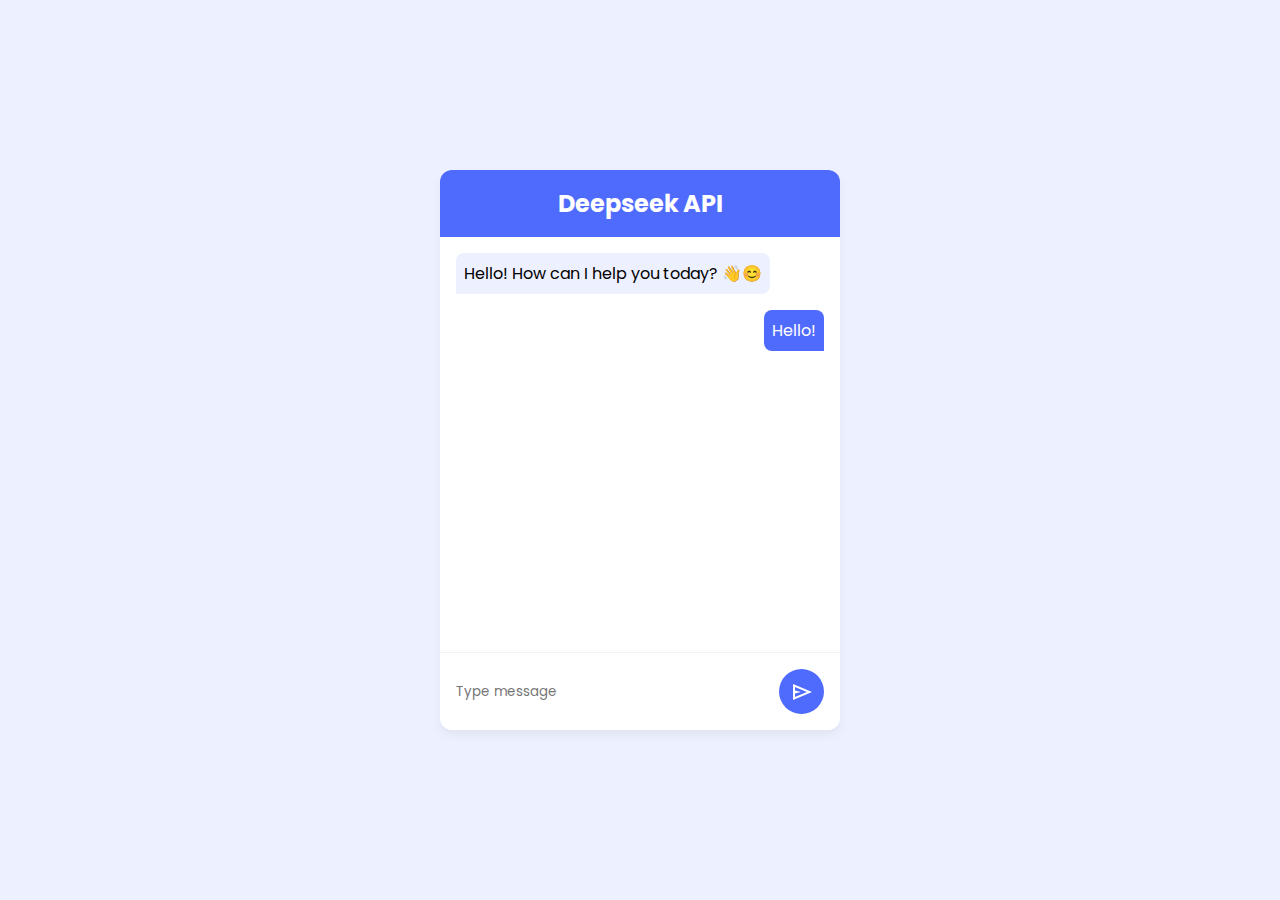
<file: index.html>
<!DOCTYPE html>
<html lang="en">
<head>
  <meta charset="UTF-8">
  <meta name="viewport" content="width=device-width, initial-scale=1.0">
  <link rel="stylesheet" href="style.css">
  <script src="script.js" defer></script>
  <title>Document</title>
</head>
<body>
  <main class="container">
    <header class="header">
      <h2 class="title">Deepseek API</h2>
    </header>
    <div class="content">
      <section class="answer-section">
        Hello! How can I help you today? 👋😊
      </section>
      <section class="question-section">
        Hello!
      </section>
    </div>
    <footer class="chat-form">
      <input type="text" class="chat-input" id="chatInput" placeholder="Type message" autocomplete="off">
      <button class="send-button" id="sendButton">
        <svg xmlns="http://www.w3.org/2000/svg" height="24px" viewBox="0 -960 960 960" width="24px" fill="#fff"><path d="M120-160v-640l760 320-760 320Zm80-120 474-200-474-200v140l240 60-240 60v140Zm0 0v-400 400Z"/></svg>
      </button>
    </footer>
  </main>
</body>
</html>
</file>
<file: style.css>
@import url('https://fonts.googleapis.com/css2?family=Inter:opsz,wght@14..32,100..900&family=Lato:ital,wght@0,100;0,300;0,400;0,700;0,900;1,100;1,300;1,400;1,700;1,900&family=Poppins:ital,wght@0,100;0,200;0,300;0,400;0,500;0,600;0,700;0,800;0,900;1,100;1,200;1,300;1,400;1,500;1,600;1,700;1,800;1,900&family=Roboto:ital,wght@0,100..900;1,100..900&display=swap');

* {
  margin: 0;
  padding: 0;
  box-sizing: border-box;
  font-family: 'Poppins' , sans-serif;
}

body{
  background: var(--secondary-color);
  display: flex;
  align-items: center;
  justify-content: center;
  width: 100%;
  height: 100dvh;
}

:root{
  --primary-color: #4F6BFE;
  --light-primary-color: #4F6BFE1A;
  --secondary-color: #4F6CFE1A;
}

.container{
  background: white;
  width: 25rem;
  height: 90%;
  max-height: 35rem;
  border-radius: 0.75rem;
  margin-inline: 1rem;
  overflow: hidden;
  display: flex;
  flex-direction: column;
  box-shadow: 0px 5px 10px rgba(0,0,0,0.05);
}

.header{
  background: var(--primary-color);
  padding: 1rem;
  text-align: center;
  color: white;
}

.content{
  padding: 1rem;
  height: 100%;
  display: flex;
  flex-direction: column;
  gap: 1rem;
}

.answer-section{
  border-radius: 0.5rem 0.5rem 0.5rem 0;
  padding: 0.5rem;
  background: var(--light-primary-color);
  width: fit-content;
}

.question-section{
  background: var(--primary-color);
  color: white;
  padding: 0.5rem;
  width: fit-content;
  border-radius: 0.5rem 0.5rem 0 0.5rem;
  margin-left: auto;
}

.chat-form{
  border-top: 1px solid #F2F2F2;
  padding: 1rem;
  display: flex;
  gap: 0.75rem;
  align-items: center;
}

.chat-input{
  border: none;
  outline: none;
  flex: 1;
  height: 2.5rem;
}

.send-button{
  border: none;
  background: var(--primary-color);
  border-radius: 100%;
  width: 45px;
  height: 45px;
  display: flex;
  align-items: center;
  justify-content: center;
  cursor: pointer;
  transition: 0.25s ease;
}

.send-button:active{
  transform: scale(0.9);
}
</file>
